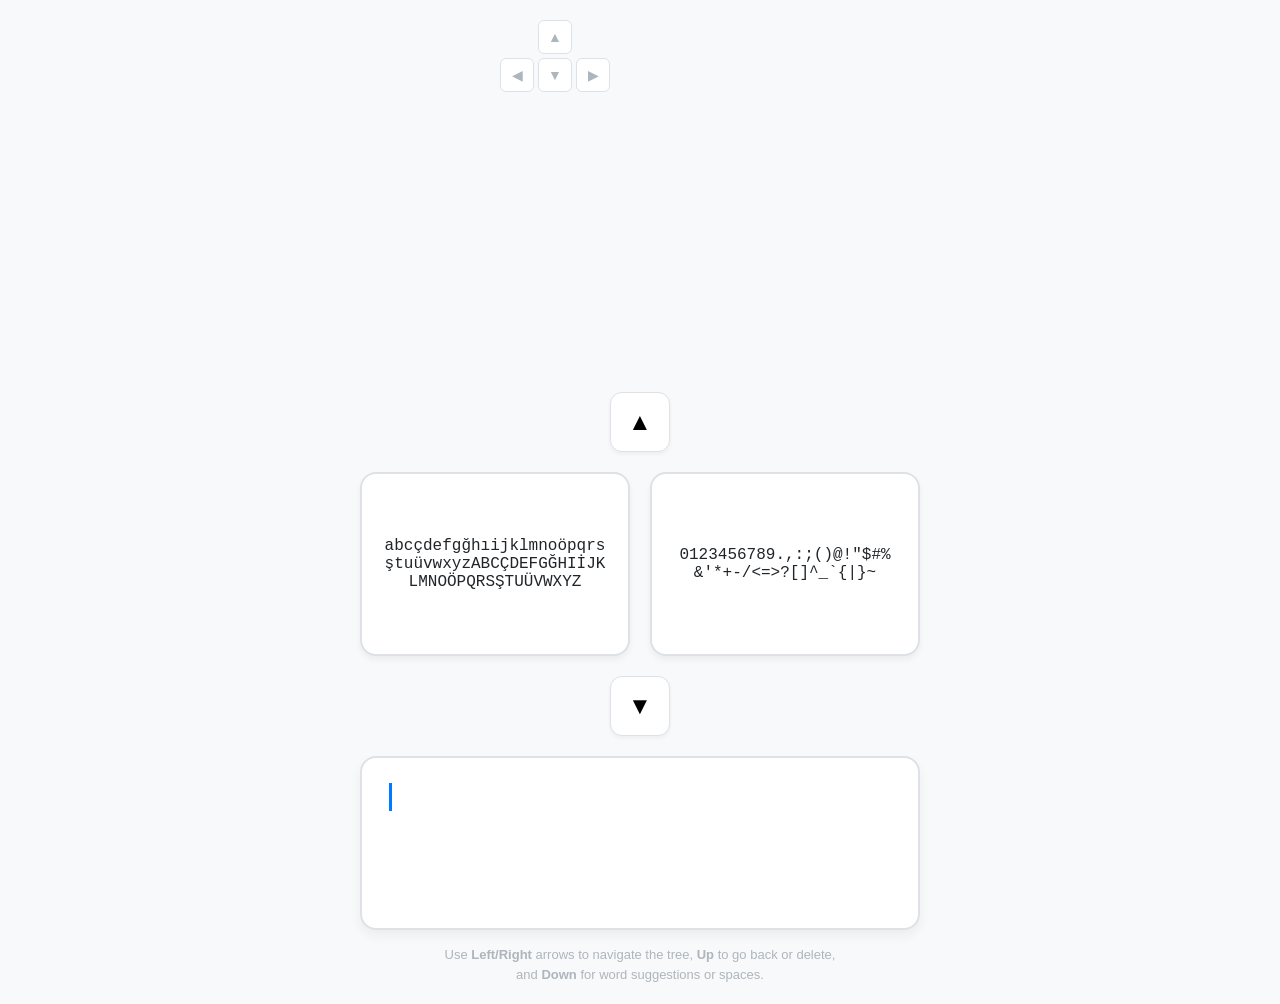
<file: index.html>
<!DOCTYPE html>
<html lang="tr">

<head>
    <meta charset="UTF-8">
    <meta name="viewport" content="width=device-width, initial-scale=1.0, maximum-scale=1.0, user-scalable=no">
    <title>texit</title>
    <style>
        :root {
            --bg-color: #f8f9fa;
            --container-bg: #ffffff;
            --text-color: #212529;
            --border-color: #dee2e6;
            --accent-color: #007bff;
            --hover-bg: #e9ecef;
            --suggestion-color: #adb5bd;
            --key-gray: #dee2e6;
            --key-active: #007bff;
        }

        body {
            margin: 0;
            padding: 0;
            font-family: -apple-system, BlinkMacSystemFont, "Segoe UI", Roboto, sans-serif;
            background-color: var(--bg-color);
            color: var(--text-color);
            display: flex;
            justify-content: center;
            align-items: center;
            min-height: 100vh;
            touch-action: manipulation;
        }

        .container {
            width: 100%;
            max-width: 600px;
            padding: 20px;
            box-sizing: border-box;
            text-align: center;
        }

        /* Header and Keyboard Layout Styles */

        .header-container {
            display: flex;
            align-items: center;
            justify-content: center;
            gap: 20px;
            margin-bottom: 300px;
        }

        .keyboard-layout {
            display: grid;
            grid-template-areas:
                ". up ."
                "left down right";
            gap: 4px;
        }

        .key-icon {
            width: 32px;
            height: 32px;
            border: 1px solid var(--key-gray);
            border-radius: 6px;
            display: flex;
            justify-content: center;
            align-items: center;
            font-size: 14px;
            color: var(--suggestion-color);
            background: white;
            transition: all 0.1s;
        }

        .key-up {
            grid-area: up;
        }

        .key-left {
            grid-area: left;
        }

        .key-down {
            grid-area: down;
        }

        .key-right {
            grid-area: right;
        }

        .key-icon.active {
            background-color: var(--key-active);
            color: white;
            border-color: var(--key-active);
            transform: scale(0.9);
            box-shadow: inset 0 2px 4px rgba(0, 0, 0, 0.2);
        }

        #title-display {
            font-size: 42px;
            font-weight: bold;
            margin: 0;
            min-width: 150px;
            text-align: left;
            font-family: 'Courier New', Courier, monospace;
        }

        .controls-top,
        .controls-bottom {
            display: flex;
            justify-content: center;
            margin-bottom: 20px;
        }

        .square-btn {
            width: 60px;
            height: 60px;
            font-size: 24px;
            cursor: pointer;
            background-color: var(--container-bg);
            border: 1px solid var(--border-color);
            border-radius: 12px;
            display: flex;
            justify-content: center;
            align-items: center;
            transition: all 0.2s;
            box-shadow: 0 2px 4px rgba(0, 0, 0, 0.05);
        }

        .square-btn:active {
            background-color: var(--hover-bg);
            transform: translateY(2px);
        }

        .selection-boxes {
            display: flex;
            gap: 20px;
            margin-bottom: 20px;
        }

        .box {
            flex: 1;
            min-height: 140px;
            border: 2px solid var(--border-color);
            border-radius: 16px;
            background-color: var(--container-bg);
            padding: 20px;
            display: flex;
            justify-content: center;
            align-items: center;
            font-family: 'Courier New', Courier, monospace;
            font-size: 16px;
            word-break: break-all;
            cursor: pointer;
            transition: border-color 0.2s;
            overflow: hidden;
            box-shadow: 0 4px 6px rgba(0, 0, 0, 0.05);
        }

        .box:hover {
            border-color: var(--accent-color);
        }

        .text-area-container {
            position: relative;
            background-color: var(--container-bg);
            border: 2px solid var(--border-color);
            border-radius: 16px;
            padding: 25px;
            min-height: 120px;
            text-align: left;
            font-size: 22px;
            word-wrap: break-word;
            box-shadow: 0 6px 12px rgba(0, 0, 0, 0.05);
            display: flex;
            align-items: flex-start;
            flex-wrap: wrap;
        }

        #possible_text {
            white-space: pre-wrap;
            position: relative;
            z-index: 2;
        }

        #suggestion_text {
            color: var(--suggestion-color);
            position: relative;
            z-index: 1;
        }

        .cursor {
            display: inline-block;
            width: 3px;
            height: 28px;
            background-color: var(--accent-color);
            margin-left: 2px;
            animation: blink 1s infinite;
            vertical-align: middle;
        }

        @keyframes blink {

            0%,
            100% {
                opacity: 1;
            }

            50% {
                opacity: 0;
            }
        }

        .char-pop {
            animation: pop 0.3s ease-out;
            display: inline-block;
        }

        @keyframes pop {
            0% {
                transform: scale(1.5);
                color: var(--accent-color);
            }

            100% {
                transform: scale(1);
                color: inherit;
            }
        }
    </style>
</head>

<body>
    <div class="container">
        <div class="header-container">
            <div class="keyboard-layout">
                <div id="key-up" class="key-icon key-up">▲</div>
                <div id="key-left" class="key-icon key-left">◀</div>
                <div id="key-down" class="key-icon key-down">▼</div>
                <div id="key-right" class="key-icon key-right">▶</div>
            </div>
            <h1 id="title-display"></h1>
        </div>

        <div class="controls-top">
            <button class="square-btn" id="btn-up" onclick="handleInput('ArrowUp')">▲</button>
        </div>

        <div class="selection-boxes">
            <div id="possible_group_0" class="box" onclick="handleInput('ArrowLeft')"></div>
            <div id="possible_group_1" class="box" onclick="handleInput('ArrowRight')"></div>
        </div>

        <div class="controls-bottom">
            <button class="square-btn" id="btn-down" onclick="handleInput('ArrowDown')">▼</button>
        </div>

        <div class="text-area-container" onclick="reset()">
            <span id="possible_text"></span><span id="suggestion_text"></span><span class="cursor"></span>
        </div>

        <div style="margin-top: 15px; font-size: 13px; color: var(--suggestion-color); line-height: 1.5;">
            Use <b>Left/Right</b> arrows to navigate the tree, <b>Up</b> to go back or delete,<br>
            and <b>Down</b> for word suggestions or spaces.
        </div>
    </div>


    <script>
        // Sample dictionary for word suggestions

        const dictionary = ["merhaba", "nasılsın", "teşekkürler", "lütfen", "günaydın", "iyi", "akşamlar", "evet", "hayır", "tamam", "belki", "görüşürüz", "selam", "deneme", "kelime", "yazmak", "harika", "süper", "test"];

        const initialChars = [
            [
                "abcçdefgğhıijklmnoöpqrsştuüvwxyz",
                "ABCÇDEFGĞHIİJKLMNOÖPQRSŞTUÜVWXYZ"
            ],
            [
                "0123456789",
                [
                    ".,:;()@!\"",
                    "$#%&'*+-/<=>?[\]^_`{|}~"
                ]
            ]
        ];

        // Application state variables
        let active_texit = initialChars;
        let history_stack = [];
        let current_text = "";



        function array2char(o) {
            /**
             * Recursively flattens an array structure into a string of characters.
             * @param {Array|string} o The data structure to convert.
             * @returns {string} Flattened string of all characters.
             */
            let t = "";
            if (Array.isArray(o)) {
                for (let i = 0; i < o.length; i++) t += array2char(o[i]);
            } else {
                t += o;
            }
            return t;
        }

        function div_active_texit() {
            if (active_texit.length === 2) return active_texit;
            const middle_i = Math.floor(active_texit.length / 2);
            let a1 = [];
            let a2 = [];
            for (let i = 0; i < active_texit.length; i++) {
                if (i < middle_i) a1.push(active_texit[i]);
                else a2.push(active_texit[i]);
            }
            return [a1, a2];
        }

        function handleInput(key) {
            /**
            * Handles keyboard or button input.
            * @param {string} key Directional key (ArrowLeft, ArrowRight, ArrowUp, ArrowDown)
            */
            switch (key) {
                case 'ArrowLeft': texit(0); break;
                case 'ArrowRight': texit(1); break;
                case 'ArrowUp': goBack(); break;
                case 'ArrowDown': handleDownKey(); break;
            }
        }

        function texit(i) {
            /**
             * Processes a selection (left or right) in the character tree.
             * @param {number} i Index of selection (0 for left, 1 for right)
             */
            const groups = div_active_texit();
            history_stack.push(active_texit);
            active_texit = groups[i];
            const content = array2char(active_texit);

            if (content.length === 1) {
                current_text += content;
                active_texit = initialChars;
                history_stack = [];
            }
            render();
        }

        function goBack() {
            /**
             * Navigates back one step in the decision tree or deletes the last character.
             */
            if (history_stack.length > 0) {
                active_texit = history_stack.pop();
            } else if (current_text.length > 0) {
                current_text = current_text.slice(0, -1);
            }
            render();
        }

        function handleDownKey() {
            /**
             * Handles the Down arrow key for word suggestions or adding spaces.
             */
            const suggestion = getSuggestion();
            if (suggestion) {
                const parts = suggestion.split('');
                current_text += suggestion + " ";
                reset();
            } else if (history_stack.length === 0) {
                current_text += " ";
                reset();
            }
            render();
        }

        function reset() {
            /**
             * Resets the current selection tree to the root.
             */
            active_texit = initialChars;
            history_stack = [];
            render();
        }

        function getSuggestion() {
            /**
             * Searches the dictionary for the best match based on the last typed word.
             * @returns {string} The suggested completion.
             */
            const words = current_text.split(/\s+/);
            const lastWord = words[words.length - 1].toLowerCase();
            if (lastWord.length === 0) return "";
            const match = dictionary.find(word => word.startsWith(lastWord));
            return (match && match !== lastWord) ? match.slice(lastWord.length) : "";
        }

        function render() {
            /**
             * Updates the DOM elements with current character groups and text.
             */
            const texits = div_active_texit();
            document.getElementById("possible_group_0").textContent = array2char(texits[0]);
            document.getElementById("possible_group_1").textContent = array2char(texits[1]);
            document.getElementById("possible_text").textContent = current_text;
            document.getElementById("suggestion_text").textContent = getSuggestion();
        }

        window.addEventListener('keydown', (e) => {
            if (['ArrowLeft', 'ArrowRight', 'ArrowUp', 'ArrowDown'].includes(e.key)) {
                e.preventDefault();
                handleInput(e.key);
            }
        });

        render();

        // --- SECTION (TITLE and animation) --- 

        const mainTitle = "textit";

        function getPath(targetChar, group = initialChars) {
            /**
             * Finds the binary-tree path (0s and 1s) for a given character.
             * @param {string} targetChar The character to search for.
             * @param {Array} group The character group to search within.
             * @returns {Array|null} Array of 0/1 steps or null if not found.
             */
            const content = array2char(group);
            if (!content.includes(targetChar)) return null;
            if (content.length === 1) return [];

            let leftGroup, rightGroup;
            if (group.length === 2) {
                leftGroup = group[0];
                rightGroup = group[1];
            } else {
                const middle = Math.floor(group.length / 2);
                leftGroup = group.slice(0, middle);
                rightGroup = group.slice(middle);
            }

            const leftPath = getPath(targetChar, leftGroup);
            if (leftPath !== null) return [0, ...leftPath];

            const rightPath = getPath(targetChar, rightGroup);
            if (rightPath !== null) return [1, ...rightPath];

            return null;
        }

        // Dynamically build the typing sequence for the main title
        const typingSequence = {};

        mainTitle.split('').forEach(char => {
            if (!typingSequence[char]) {
                typingSequence[char] = getPath(char);
            }
        });


        const titleEl = document.getElementById('title-display');

        async function animateKeyVisual(keyName) {
            const el = document.getElementById(keyName);
            el.classList.add('active');
            await new Promise(r => setTimeout(r, 150));
            el.classList.remove('active');
        }

        async function animateTitle() {
            titleEl.textContent = "";

            for (let char of mainTitle) {
                // Simulate key combinations for each character

                const seq = typingSequence[char];
                for (let step of seq) {
                    const keyName = step === 0 ? 'key-left' : 'key-right';
                    await animateKeyVisual(keyName);
                    await new Promise(r => setTimeout(r, 50));
                }

                titleEl.textContent += char;
                await new Promise(r => setTimeout(r, 400));
            }

            await new Promise(r => setTimeout(r, 2000));

            for (let i = mainTitle.length; i >= 0; i--) {
                titleEl.textContent = mainTitle.slice(0, i);
                await animateKeyVisual("key-up");
                await new Promise(r => setTimeout(r, 100));
            }

            await new Promise(r => setTimeout(r, 500));
            animateTitle();
        }

        animateTitle();

        //}



        // --- SECTION (TEST CODE) ---
        /**
         * Automated system test that verifies if every character in the set
         * can be correctly reached through the navigation logic.
         */

        function runSystemTest() {
            const allChars = "abcçdefgğhıijklmnoöpqrsştuüvwxyzABCÇDEFGĞHIİJKLMNOÖPQRSŞTUÜVWXYZ0123456789.,:;()@!\"$#%&'*+-/<=>?[\]^_`{|}~";
            const charArray = allChars.split("");

            // Clear current state before testing

            current_text = "";
            active_texit = initialChars;
            history_stack = [];

            console.log("Sistem testi başlatılıyor...");

            charArray.forEach(char => {
                const path = getPath(char);
                if (path) {
                    path.forEach(step => texit(step));
                } else {
                    console.error(`Hata: '${char}' karakteri için yol bulunamadı!`);
                }
            });

            render();

            if (current_text === allChars) {
                console.log("✅ Test Başarılı: Tüm karakterler doğru şekilde eşleşti.");
            } else {
                console.error("❌ Test Başarısız: Karakter eşleşme hatası!");
                console.log("Beklenen:", allChars);
                console.log("Alınan:", current_text);
            }
        }

        // To run the test from console: runSystemTest()
        // --- END SECTION ---


    </script>
</body>

</html>
</file>
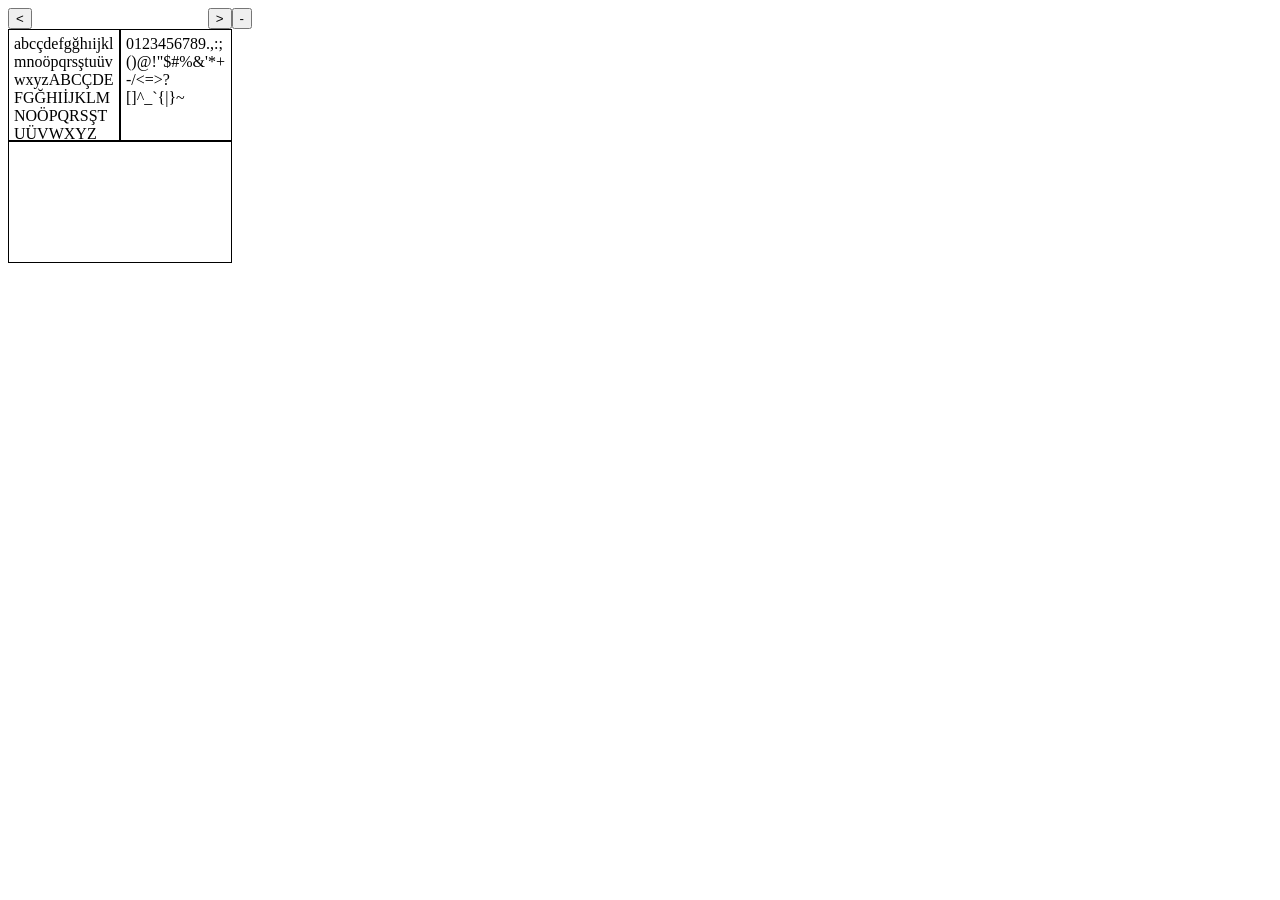
<file: texit.html>
<html>
<head> 
	<title>texit </title> </head>
<body>
<script>


var chars = [
				[
					"abcçdefgğhıijklmnoöpqrsştuüvwxyz",
					"ABCÇDEFGĞHIİJKLMNOÖPQRSŞTUÜVWXYZ"
				],
				[
					"0123456789", 
					[
						".,:;()@!\"", 
						"$#%&'*+-/<=>?[\]^_`{|}~"
					]
				]
			];


function array2char(o){
	var t = "";
	if(o instanceof Array)
		for(var i = 0; i < o.length; i++) t += array2char(o[i]);
	else t += o; 	
	return t;
}			

var active_texit = chars;
var active_char = "";

function div_active_texit(){
	if(active_texit.length == 2) return active_texit;
	
	var middle_i = Math.floor(active_texit.length / 2);
	var a1 = [];
	var a2 = [];
	for(var i = 0; i < active_texit.length; i++) {
		if(i < middle_i) a1.push(active_texit[i]);
		else             a2.push(active_texit[i]);
	}
	return [a1, a2];
}

function texit(i){
	var c;
	if(i == 0 || i == 1){
		active_texit = div_active_texit()[i];
		c = array2char(active_texit);
		if(c.length == 1){
			active_char = c;
			active_texit = chars;
		}
		render();
	}
}

function render(){
	var texits = div_active_texit();
	document.getElementById("possible_group_0").innerHTML = array2char(texits[0]);
	document.getElementById("possible_group_1").innerHTML = array2char(texits[1]);
	if(active_char != ""){
		document.getElementById("possible_text").innerHTML += active_char;
		active_char = "";
	}
}

function reset(){
	if(array2char(active_texit) == array2char(chars)) { 
		var t = document.getElementById("possible_text").innerText;
		document.getElementById("possible_text").innerHTML = t.replace(/.$/,'');
	}
	active_texit = chars;
	render();
}

</script>

<div style="float:left;width: 244px;">
	<button style="float:left;"  onclick="texit(0)">&lt</button>
	<button style="float:right;" onclick="reset()">-</button>
	<button style="float:right;" onclick="texit(1)">&gt</button>
	<br style="clear:both">
	<div id="possible_group_0" onclick="texit(0)" style="position:relative; width:100px; height:100px; border: 1px solid #000; word-wrap: break-word; padding: 5px;float:left"></div>
	<div id="possible_group_1" onclick="texit(1)" style="position:relative; width:100px; height:100px; border: 1px solid #000; word-wrap: break-word; padding: 5px;float:left"></div>
	<div id="possible_text"    onclick="reset()" style="position:relative; width:202px; height:100px; border: 1px solid #000; word-wrap: break-word; padding: 10px;clear:both"></div>
	<div id="debug"></div>
</div>

<script>
	render();
</script>
</body>
</html>
</file>
